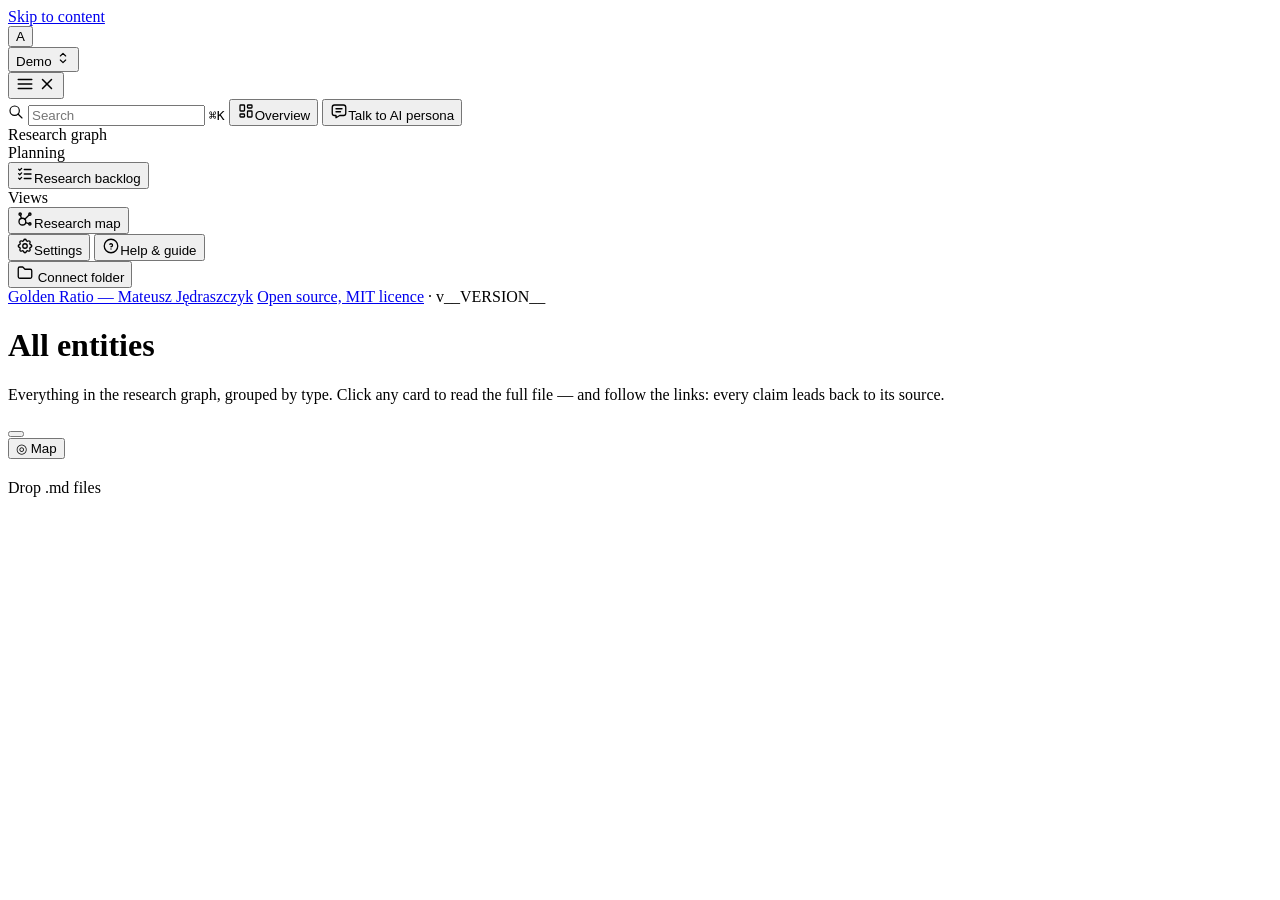
<file: app/src/shell.html>
<!DOCTYPE html>
<!-- GENERATED FILE — do not edit by hand.  Archetype Talk v__VERSION__
     Sources: app/src/{shell.html, css/*, js/*, embedded-graph.html}
     Build:   python3 scripts/build_app.py   (embed_demo.py rebuilds too)
     Verify:  python3 scripts/embed_demo.py && git diff --exit-code app/index.html
              — an empty diff proves this file is what the sources build to.
              See docs/BUILD.md; CI runs the same check on every push. -->
<html lang="en">
<head>
<meta charset="UTF-8" />
<meta name="viewport" content="width=device-width, initial-scale=1.0" />
<!-- The egress policy, stated in the artifact itself so a reviewer can verify
     it without reading 600KB of generated HTML:
       default-src 'none'  nothing loads unless listed below
       img-src             own origin, inline images (avatars, competitor icons)
                           and blob: (zip export previews) — no remote hosts
       connect-src         only Google's favicon service, and only when the user
                           turns it on in Settings ▸ Privacy & network
       'unsafe-inline'     forced by the single-file design: all CSS and JS are
                           inlined into this file, there is nothing to hash to.
                           Removing it would mean shipping separate .css/.js and
                           giving up "one file you can email".
     Frame/form/base are pinned shut: nothing here submits or embeds anything.

     AI providers (Settings ▸ AI providers) are the one opt-in hole: a host the
     user switched on there is appended to connect-src, and nothing else
     changes. A meta CSP can only tighten once it exists, so the policy is
     written by this script before anything else runs. With no provider on —
     the default — the policy below is exactly what ships. Each host must be a
     bare https origin (or http://localhost / 127.0.0.1 for a local model);
     anything else is dropped here, which is the gate, not the Settings form. -->
<script>
(function(){
  var csp = "default-src 'none'; img-src 'self' data: blob:; style-src 'self' 'unsafe-inline'; script-src 'self' 'unsafe-inline'; connect-src 'self' https://www.google.com; font-src 'self'; frame-src 'none'; object-src 'none'; form-action 'none'; base-uri 'none'";
  var hosts = [];
  try { hosts = JSON.parse(localStorage.getItem('at-ai-hosts') || '[]'); } catch (e) {}
  hosts = (Array.isArray(hosts) ? hosts : []).filter(function(h){
    return typeof h === 'string' && /^(https:\/\/[a-z0-9-]+(\.[a-z0-9-]+)+(:\d{1,5})?|http:\/\/(localhost|127\.0\.0\.1)(:\d{1,5})?)$/i.test(h);
  });
  if (hosts.length) csp = csp.replace("https://www.google.com;", "https://www.google.com " + hosts.join(' ') + ";");
  document.write('<meta http-equiv="Content-Security-Policy" content="' + csp + '" />');
})();
</script>
<title>Archetype Talk — Research graph</title>
<!-- No webfonts by design: the app is fully offline/self-contained — system font
     stack only (privacy: opening the file must not call any external host). -->
<style>
/*__STYLES__*/
</style>
</head>
<body class="lin-all lin-side">

<a href="#mainContent" class="skip-link" data-i18n="Skip to content">Skip to content</a>

<!-- Account nav — the one component that stays put across every view. It holds
     what is about YOU rather than about the graph: who you are, the language,
     a copy of everything, and the way out. Keeping these three out of the left
     rail leaves that rail as pure navigation (and room for more of it). -->
<div class="topnav" id="topNav">
  <!-- Back + where you are, on the pages below the rail (an entity, its poster) — 15-topnav.js -->
  <nav class="topnav-trail" id="navTrail" aria-label="Breadcrumb" data-i18n-aria="Breadcrumb"></nav>
  <button class="topnav-ava" id="avatarBtn" aria-haspopup="menu" aria-expanded="false" aria-label="Account menu" data-i18n-aria="Account menu"><span id="avatarInitials">A</span></button>
  <div class="topnav-menu" id="avatarMenu" role="menu" style="display:none">
    <div class="topnav-who">
      <span class="topnav-ava sm" aria-hidden="true"><span id="avatarInitials2">A</span></span>
      <span class="topnav-who-txt"><b id="avatarName">Anonymous</b><small id="avatarWs"></small></span>
    </div>
    <div class="topnav-row">
      <span data-i18n="Language">Language</span>
      <div class="lang-switch" role="group" aria-label="Language" data-i18n-aria="Language">
        <button type="button" class="lang-opt on" data-lang="en">EN</button><button type="button" class="lang-opt" data-lang="pl">PL</button>
      </div>
    </div>
    <button class="topnav-item" id="exportBtn" role="menuitem" title="Download everything currently loaded as .md files in a zip — share the graph without GitHub" data-i18n-title="Download everything currently loaded as .md files in a zip — share the graph without GitHub">
      <svg width="15" height="15" viewBox="0 0 24 24" fill="none" stroke="currentColor" stroke-width="2" stroke-linecap="round" stroke-linejoin="round"><path d="M21 15v4a2 2 0 0 1-2 2H5a2 2 0 0 1-2-2v-4"/><polyline points="7 10 12 15 17 10"/><line x1="12" y1="15" x2="12" y2="3"/></svg>
      <span data-i18n="Export .md">Export .md</span>
    </button>
    <button class="topnav-item" id="exitBtn" role="menuitem" title="Leave the project — back to the welcome screen" data-i18n-title="Leave the project — back to the welcome screen">
      <svg width="15" height="15" viewBox="0 0 24 24" fill="none" stroke="currentColor" stroke-width="2" stroke-linecap="round" stroke-linejoin="round"><path d="M9 21H5a2 2 0 0 1-2-2V5a2 2 0 0 1 2-2h4"/><polyline points="16 17 21 12 16 7"/><line x1="21" y1="12" x2="9" y2="12"/></svg>
      <span data-i18n="Exit">Exit</span>
    </button>
  </div>
</div>

<div id="galleryView">
  <div class="shell">
    <aside class="sidebar" id="sideNav">
      <div class="side-top">
      <div class="brand ws-wrap">
        <button class="ws-btn" id="wsBtn" aria-haspopup="listbox" aria-expanded="false" title="Switch workspace" data-i18n-title="Switch workspace">
          <span class="ws-ico" id="wsIco" aria-hidden="true"></span>
          <span class="ws-txt"><span class="ws-label" id="wsLabel">Demo</span><span class="ws-sub" id="wsSub"></span></span>
          <span class="ws-sel"><svg width="16" height="16" viewBox="0 0 24 24" fill="none" stroke="currentColor" stroke-width="1.75" stroke-linecap="round" stroke-linejoin="round" aria-hidden="true"><path d="M8 9l4 -4l4 4"/><path d="M16 15l-4 4l-4 -4"/></svg></span>
        </button>
        <div class="ws-menu" id="wsMenu" style="display:none" role="listbox">
          <div class="ws-menu-head">Archetype Talk — workspaces</div>
        </div>
      </div>
      <button class="nav-burger" id="navBurger" aria-label="Menu" data-i18n-aria="Menu" aria-expanded="false" aria-controls="sideNav">
        <svg class="ic-burger" width="18" height="18" viewBox="0 0 24 24" fill="none" stroke="currentColor" stroke-width="2" stroke-linecap="round"><line x1="3" y1="6" x2="21" y2="6"/><line x1="3" y1="12" x2="21" y2="12"/><line x1="3" y1="18" x2="21" y2="18"/></svg>
        <svg class="ic-close" width="18" height="18" viewBox="0 0 24 24" fill="none" stroke="currentColor" stroke-width="2" stroke-linecap="round"><line x1="18" y1="6" x2="6" y2="18"/><line x1="6" y1="6" x2="18" y2="18"/></svg>
      </button>
      </div>
      <label class="side-search" for="sideSearch">
        <svg width="16" height="16" viewBox="0 0 24 24" fill="none" stroke="currentColor" stroke-width="1.75" stroke-linecap="round" stroke-linejoin="round" aria-hidden="true"><path d="M3 10a7 7 0 1 0 14 0a7 7 0 1 0 -14 0"/><path d="M21 21l-6 -6"/></svg>
        <input id="sideSearch" type="search" placeholder="Search" data-i18n-ph="Search" aria-label="Search this workspace" data-i18n-aria="Search this workspace" autocomplete="off" />
        <kbd class="side-kbd" aria-hidden="true">⌘K</kbd>
      </label>
      <!-- no "Home" label above the first item: one entry does not need a
           section head, and the row it saves goes to the nav itself -->
      <button class="nav-item" id="dashBtn"><svg width="18" height="18" viewBox="0 0 24 24" fill="none" stroke="currentColor" stroke-width="1.75" stroke-linecap="round" stroke-linejoin="round" aria-hidden="true"><path d="M5 4h4a1 1 0 0 1 1 1v6a1 1 0 0 1 -1 1h-4a1 1 0 0 1 -1 -1v-6a1 1 0 0 1 1 -1"/><path d="M5 16h4a1 1 0 0 1 1 1v2a1 1 0 0 1 -1 1h-4a1 1 0 0 1 -1 -1v-2a1 1 0 0 1 1 -1"/><path d="M15 12h4a1 1 0 0 1 1 1v6a1 1 0 0 1 -1 1h-4a1 1 0 0 1 -1 -1v-6a1 1 0 0 1 1 -1"/><path d="M15 4h4a1 1 0 0 1 1 1v2a1 1 0 0 1 -1 1h-4a1 1 0 0 1 -1 -1v-2a1 1 0 0 1 1 -1"/></svg><span data-i18n="Overview">Overview</span></button>
      <button class="nav-item" id="chatBtn"><svg width="18" height="18" viewBox="0 0 24 24" fill="none" stroke="currentColor" stroke-width="1.75" stroke-linecap="round" stroke-linejoin="round" aria-hidden="true"><path d="M8 9h8"/><path d="M8 13h6"/><path d="M18 4a3 3 0 0 1 3 3v8a3 3 0 0 1 -3 3h-5l-5 3v-3h-2a3 3 0 0 1 -3 -3v-8a3 3 0 0 1 3 -3h12z"/></svg><span data-i18n="Talk to AI persona">Talk to AI persona</span></button>
      <div class="side-label" data-i18n="Research graph">Research graph</div>
      <nav id="tabs"></nav>
      <div class="side-label" data-i18n="Planning">Planning</div>
      <button class="nav-item" id="backlogBtn" title="Research backlog.md — the questions your persona conversations left open" data-i18n-title="Research backlog.md — the questions your persona conversations left open"><svg width="18" height="18" viewBox="0 0 24 24" fill="none" stroke="currentColor" stroke-width="1.75" stroke-linecap="round" stroke-linejoin="round" aria-hidden="true"><path d="M3.5 5.5l1.5 1.5l2.5 -2.5"/><path d="M3.5 11.5l1.5 1.5l2.5 -2.5"/><path d="M3.5 17.5l1.5 1.5l2.5 -2.5"/><path d="M11 6l9 0"/><path d="M11 12l9 0"/><path d="M11 18l9 0"/></svg><span data-i18n="Research backlog">Research backlog</span><span class="n" id="backlogCount"></span></button>
      <div class="side-label" data-i18n="Views">Views</div>
      <button class="nav-item" id="mindmapBtn"><svg width="18" height="18" viewBox="0 0 24 24" fill="none" stroke="currentColor" stroke-width="1.75" stroke-linecap="round" stroke-linejoin="round" aria-hidden="true"><path d="M5.931 6.936l1.275 4.249m5.607 5.609l4.251 1.275"/><path d="M11.683 12.317l5.759 -5.759"/><path d="M4 5.5a1.5 1.5 0 1 0 3 0a1.5 1.5 0 1 0 -3 0"/><path d="M17 5.5a1.5 1.5 0 1 0 3 0a1.5 1.5 0 1 0 -3 0"/><path d="M17 18.5a1.5 1.5 0 1 0 3 0a1.5 1.5 0 1 0 -3 0"/><path d="M4 15.5a4.5 4.5 0 1 0 9 0a4.5 4.5 0 1 0 -9 0"/></svg><span data-i18n="Research map">Research map</span></button>
      <div class="side-foot">
        <!-- Settings and Help sit at the foot, under a hairline: about the app, not the graph -->
        <div class="side-support">
          <button class="nav-item" id="settingsBtn"><svg width="18" height="18" viewBox="0 0 24 24" fill="none" stroke="currentColor" stroke-width="1.75" stroke-linecap="round" stroke-linejoin="round" aria-hidden="true"><path d="M10.325 4.317c.426 -1.756 2.924 -1.756 3.35 0a1.724 1.724 0 0 0 2.573 1.066c1.543 -.94 3.31 .826 2.37 2.37a1.724 1.724 0 0 0 1.065 2.572c1.756 .426 1.756 2.924 0 3.35a1.724 1.724 0 0 0 -1.066 2.573c.94 1.543 -.826 3.31 -2.37 2.37a1.724 1.724 0 0 0 -2.572 1.065c-.426 1.756 -2.924 1.756 -3.35 0a1.724 1.724 0 0 0 -2.573 -1.066c-1.543 .94 -3.31 -.826 -2.37 -2.37a1.724 1.724 0 0 0 -1.065 -2.572c-1.756 -.426 -1.756 -2.924 0 -3.35a1.724 1.724 0 0 0 1.066 -2.573c-.94 -1.543 .826 -3.31 2.37 -2.37c1 .608 2.296 .07 2.572 -1.065"/><path d="M9 12a3 3 0 1 0 6 0a3 3 0 0 0 -6 0"/></svg><span data-i18n="Settings">Settings</span></button>
          <button class="nav-item" id="helpBtn"><svg width="18" height="18" viewBox="0 0 24 24" fill="none" stroke="currentColor" stroke-width="1.75" stroke-linecap="round" stroke-linejoin="round" aria-hidden="true"><path d="M3 12a9 9 0 1 0 18 0a9 9 0 0 0 -18 0"/><path d="M12 16v.01"/><path d="M12 13a2 2 0 0 0 .914 -3.782a1.98 1.98 0 0 0 -2.414 .483"/></svg><span data-i18n="Help &amp; guide">Help &amp; guide</span></button>
        </div>
        <!-- Export, language and Exit moved to the account nav (top right):
             they are about you, not about the graph, and the rail is nav. -->
        <button class="btn btn-primary" id="loadBtn" title="Point the app at your project's root folder — everything stays on this computer" data-i18n-title="Point the app at your project's root folder — everything stays on this computer">
          <svg width="18" height="18" viewBox="0 0 24 24" fill="none" stroke="currentColor" stroke-width="1.75" stroke-linecap="round" stroke-linejoin="round" aria-hidden="true"><path d="M5 4h4l3 3h7a2 2 0 0 1 2 2v8a2 2 0 0 1 -2 2h-14a2 2 0 0 1 -2 -2v-11a2 2 0 0 1 2 -2"/></svg>
          <span id="loadBtnLabel" data-i18n="Connect folder">Connect folder</span>
        </button>
        <!-- The tour no longer greets anyone (the welcome card does) — so this
             nag is hidden rather than deleted: unhide it together with
             TOUR_AUTO in 14-boot-router.js to bring the tour back. -->
        <div class="side-hint" style="display:none"><button type="button" class="linklike" id="tourLink" style="font-size:inherit" data-i18n="▶ New here? Take the 1-minute tour">▶ New here? Take the 1-minute tour</button></div>
        <div class="side-credit">
          <a href="https://www.linkedin.com/in/matjedux/" target="_blank" rel="noopener noreferrer">Golden Ratio — Mateusz Jędraszczyk</a>
          <span><a href="https://github.com/Pearl1531/Archetype-talk/blob/main/LICENSE" target="_blank" rel="noopener" data-i18n="Open source, MIT licence">Open source, MIT licence</a> · <span title="Build version — the same string is in the header comment of this file and in CHANGELOG.md" data-i18n-title="Build version — the same string is in the header comment of this file and in CHANGELOG.md">v__VERSION__</span></span>
        </div>
      </div>
      <input type="file" id="fileInput" multiple style="display:none" />
      <input type="file" id="folderInput" webkitdirectory directory multiple style="display:none" />
    </aside>
    <div class="nav-scrim" id="navScrim"></div>

    <main class="main" id="mainContent">
      <!-- topbar removed — the in-view filter bar is the single search surface.
           searchInput stays as a hidden state holder (one source of truth for the
           filter query across the many renderGrid(searchInput.value) call sites). -->
      <input id="searchInput" style="display:none" aria-hidden="true" tabindex="-1" />
      <span id="count" style="display:none"></span>
      <div class="content">
        <!-- last session's folder is remembered, but the permission may not be:
             the browser only re-grants disk access inside a click, so this bar
             offers that one click instead of the whole folder picker -->
        <div id="reconnectBar" class="ro-banner" style="display:none">
          <span>📂</span><span><span data-i18n="Last time you were working in">Last time you were working in</span> <b id="reconnectName"></b><span data-i18n=". Reconnect it to load your files and save edits again.">. Reconnect it to load your files and save edits again.</span></span>
          <button class="btn btn-primary btn-sm" id="reconnectBtn" data-i18n="Reconnect">Reconnect</button>
          <button id="reconnectX" aria-label="Dismiss" data-i18n-aria="Dismiss">✕</button>
        </div>
        <div id="roBanner" class="ro-banner" style="display:none">
          <span>👁</span><span data-i18n="This browser can browse and search, but <b>can't save</b> — editing, Settings and demo cleanup need Chrome or Edge (File System Access API). Your files are never modified here.">This browser can browse and search, but <b>can't save</b> — editing, Settings and demo cleanup need Chrome or Edge (File System Access API). Your files are never modified here.</span>
          <button id="roBannerX" aria-label="Dismiss" data-i18n-aria="Dismiss">✕</button>
        </div>
        <div class="page-head">
          <h1 id="pageTitle">All entities</h1>
          <p id="pageSub">Everything in the research graph, grouped by type. Click any card to read the full file — and follow the links: every claim leads back to its source.</p>
        </div>
        <div id="sampleStat" style="max-width:760px"></div>
        <div class="fresh-bar" id="freshBar">
          <button class="btn btn-outline btn-sm" id="freshToggle"></button>
        </div>
        <div class="idea-bar" id="ideaBar" style="display:none">
          <button class="btn btn-primary btn-sm" id="newIdeaBtn" data-i18n="＋ New idea">＋ New idea</button>
          <button class="btn btn-outline btn-sm" id="ideaSortBtn" title="Order ideas by votes (request board) or A–Z" data-i18n-title="Order ideas by votes (request board) or A–Z"></button>
          <span class="idea-bar-note" data-i18n="Everyone gets one vote. Back the ideas worth building next — the count lives right in each file, so it travels with the repo.">Everyone gets one vote. Back the ideas worth building next — the count lives right in each file, so it travels with the repo.</span>
        </div>
        <!-- manual creation for the types with no bar of their own — every type
             can be added by hand, the AI prompt next to it is the shortcut -->
        <div class="idea-bar" id="newBar" style="display:none">
          <button class="btn btn-primary btn-sm" id="newEntBtn"></button>
          <button class="btn btn-outline btn-sm" id="newPromptBtn"></button>
          <span class="idea-bar-note" id="newBarNote"></span>
        </div>
        <div class="idea-bar" id="hypoBar" style="display:none">
          <button class="btn btn-primary btn-sm" id="newHypoBtn" data-i18n="＋ New hypothesis">＋ New hypothesis</button>
          <span class="idea-bar-note" data-i18n="A hunch, not a plan. It needs no proof to live here — the day it earns a Signal or Evidence, promote it to an Idea.">A hunch, not a plan. It needs no proof to live here — the day it earns a Signal or Evidence, promote it to an Idea.</span>
        </div>
        <div class="idea-bar" id="compBar" style="display:none">
          <button class="btn btn-primary btn-sm" id="newCompBtn" data-i18n="＋ New competitor">＋ New competitor</button>
          <span class="idea-bar-note" data-i18n="Just the name will do. Next time you open Claude Code it offers to do the reading for you — you choose how far back to look, 1 to 3 years.">Just the name will do. Next time you open Claude Code it offers to do the reading for you — you choose how far back to look, 1 to 3 years.</span>
        </div>
        <div class="filter-bar" id="filterBar" style="display:none">
          <label class="filter-pill">
            <svg width="13" height="13" viewBox="0 0 24 24" fill="none" stroke="currentColor" stroke-width="1.8"><path d="M4 5h16"/><path d="M7 12h10"/><path d="M10 19h4"/></svg>
            <input id="filterInput" autocomplete="off" aria-label="Filter this view" data-i18n-aria="Filter this view">
            <kbd>/</kbd>
            <span id="filterCount"></span>
            <button id="filterClear" title="Clear filter" data-i18n-title="Clear filter" aria-label="Clear filter" data-i18n-aria="Clear filter" style="display:none">✕</button>
          </label>
          <div class="view-toggle" role="group" aria-label="View">
            <button id="viewFoldersBtn" title="Folders by topic" data-i18n-title="Folders by topic" aria-label="Folders by topic" data-i18n-aria="Folders by topic" style="display:none"><svg width="14" height="14" viewBox="0 0 24 24" fill="none" stroke="currentColor" stroke-width="2" stroke-linecap="round" stroke-linejoin="round"><path d="M5 4h4l3 3h7a2 2 0 0 1 2 2v8a2 2 0 0 1-2 2H5a2 2 0 0 1-2-2V6a2 2 0 0 1 2-2"/></svg></button>
            <button id="viewSourcesBtn" title="Grouped by source or theme" data-i18n-title="Grouped by source or theme" aria-label="Grouped by source or theme" data-i18n-aria="Grouped by source or theme" style="display:none"><svg width="14" height="14" viewBox="0 0 24 24" fill="none" stroke="currentColor" stroke-width="2" stroke-linecap="round" stroke-linejoin="round"><rect x="3" y="4" width="18" height="5" rx="1.5"/><path d="M7 13h14M7 17h14M7 21h10"/></svg></button>
            <button id="viewCardsBtn" title="Card grid" data-i18n-title="Card grid" aria-label="Card grid" data-i18n-aria="Card grid"><svg width="14" height="14" viewBox="0 0 24 24" fill="none" stroke="currentColor" stroke-width="2" stroke-linecap="round" stroke-linejoin="round"><rect x="3" y="3" width="7" height="7"/><rect x="14" y="3" width="7" height="7"/><rect x="14" y="14" width="7" height="7"/><rect x="3" y="14" width="7" height="7"/></svg></button>
            <button id="viewListBtn" title="Single column" data-i18n-title="Single column" aria-label="Single column" data-i18n-aria="Single column"><svg width="14" height="14" viewBox="0 0 24 24" fill="none" stroke="currentColor" stroke-width="2" stroke-linecap="round" stroke-linejoin="round"><line x1="8" y1="6" x2="21" y2="6"/><line x1="8" y1="12" x2="21" y2="12"/><line x1="8" y1="18" x2="21" y2="18"/><line x1="3" y1="6" x2="3.01" y2="6"/><line x1="3" y1="12" x2="3.01" y2="12"/><line x1="3" y1="18" x2="3.01" y2="18"/></svg></button>
            <button id="viewTableBtn" title="Table view" data-i18n-title="Table view" aria-label="Table view" data-i18n-aria="Table view"><svg width="14" height="14" viewBox="0 0 24 24" fill="none" stroke="currentColor" stroke-width="2" stroke-linecap="round" stroke-linejoin="round"><rect x="3" y="3" width="18" height="18" rx="2" ry="2"/><line x1="3" y1="9" x2="21" y2="9"/><line x1="3" y1="15" x2="21" y2="15"/><line x1="9" y1="3" x2="9" y2="21"/></svg></button>
            <button id="viewMapBtn" title="Market map (Competitors)" data-i18n-title="Market map (Competitors)" aria-label="Market map (Competitors)" data-i18n-aria="Market map (Competitors)" style="display:none"><svg width="14" height="14" viewBox="0 0 24 24" fill="none" stroke="currentColor" stroke-width="2" stroke-linecap="round" stroke-linejoin="round"><polygon points="1 6 1 22 8 18 16 22 23 18 23 2 16 6 8 2 1 6"/><line x1="8" y1="2" x2="8" y2="18"/><line x1="16" y1="6" x2="16" y2="22"/></svg></button>
            <button id="viewCompareBtn" title="Compare side by side (Competitors)" data-i18n-title="Compare side by side (Competitors)" aria-label="Compare side by side (Competitors)" data-i18n-aria="Compare side by side (Competitors)" style="display:none"><svg width="14" height="14" viewBox="0 0 24 24" fill="none" stroke="currentColor" stroke-width="2" stroke-linecap="round" stroke-linejoin="round"><rect x="3" y="3" width="18" height="18" rx="2"/><line x1="9" y1="3" x2="9" y2="21"/><line x1="15" y1="3" x2="15" y2="21"/></svg></button>
            <button id="viewAffinityBtn" title="Affinity groups (Signals)" data-i18n-title="Affinity groups (Signals)" aria-label="Affinity groups (Signals)" data-i18n-aria="Affinity groups (Signals)" style="display:none"><svg width="14" height="14" viewBox="0 0 24 24" fill="none" stroke="currentColor" stroke-width="2" stroke-linecap="round" stroke-linejoin="round"><rect x="3" y="3" width="7" height="9"/><rect x="14" y="3" width="7" height="5"/><rect x="14" y="12" width="7" height="9"/><rect x="3" y="16" width="7" height="5"/></svg></button>
            <button id="viewHlBtn" title="Highlights by tag (Transcripts)" data-i18n-title="Highlights by tag (Transcripts)" aria-label="Highlights by tag (Transcripts)" data-i18n-aria="Highlights by tag (Transcripts)" style="display:none"><svg width="14" height="14" viewBox="0 0 24 24" fill="none" stroke="currentColor" stroke-width="2" stroke-linecap="round" stroke-linejoin="round"><path d="M12 20h9"/><path d="M16.5 3.5a2.121 2.121 0 0 1 3 3L7 19l-4 1 1-4L16.5 3.5z"/></svg></button>
          </div>
        </div>
        <div class="masonry" id="grid"></div>
      </div>
    </main>
  </div>
</div>

<dialog class="modal" id="ideaModal" aria-label="New idea">
  <div class="modal-card">
    <div class="modal-head"><h2 data-i18n="New idea">New idea</h2><button id="ideaClose" class="modal-x" aria-label="Close" data-i18n-aria="Close">✕</button></div>
    <div class="modal-body" id="ideaBody"></div>
    <div class="modal-foot">
      <span class="idea-valid" id="ideaValid"></span>
      <button class="btn btn-ghost btn-sm" id="ideaCancel" data-i18n="Cancel">Cancel</button>
      <button class="btn btn-primary btn-sm" id="ideaCreate" disabled data-i18n="Create idea">Create idea</button>
    </div>
  </div>
</dialog>

<dialog class="modal" id="newModal" aria-label="New entry">
  <div class="modal-card">
    <div class="modal-head"><h2 id="newTitle">New</h2><button id="newClose" class="modal-x" aria-label="Close" data-i18n-aria="Close">✕</button></div>
    <div class="modal-body" id="newBody"></div>
    <div class="modal-foot">
      <span class="idea-valid" id="newValid"></span>
      <button class="btn btn-ghost btn-sm" id="newCancel" data-i18n="Cancel">Cancel</button>
      <button class="btn btn-primary btn-sm" id="newCreate" disabled data-i18n="Create">Create</button>
    </div>
  </div>
</dialog>

<dialog class="modal" id="hypoModal" aria-label="New hypothesis">
  <div class="modal-card">
    <div class="modal-head"><h2 data-i18n="New hypothesis">New hypothesis</h2><button id="hypoClose" class="modal-x" aria-label="Close" data-i18n-aria="Close">✕</button></div>
    <div class="modal-body" id="hypoBody"></div>
    <div class="modal-foot">
      <span class="idea-valid" id="hypoValid"></span>
      <button class="btn btn-ghost btn-sm" id="hypoCancel" data-i18n="Cancel">Cancel</button>
      <button class="btn btn-primary btn-sm" id="hypoCreate" disabled data-i18n="Save hypothesis">Save hypothesis</button>
    </div>
  </div>
</dialog>

<dialog class="modal" id="compModal" aria-label="New competitor">
  <div class="modal-card">
    <div class="modal-head"><h2 data-i18n="New competitor">New competitor</h2><button id="compClose" class="modal-x" aria-label="Close" data-i18n-aria="Close">✕</button></div>
    <div class="modal-body" id="compBody"></div>
    <div class="modal-foot">
      <span class="idea-valid" id="compValid"></span>
      <button class="btn btn-ghost btn-sm" id="compCancel" data-i18n="Cancel">Cancel</button>
      <button class="btn btn-primary btn-sm" id="compCreate" disabled data-i18n="Add competitor">Add competitor</button>
    </div>
  </div>
</dialog>

<dialog class="modal" id="tourModal" aria-label="Intro tour">
  <div class="modal-card tour-card">
    <button class="modal-x" id="tourSkip" aria-label="Skip the tour" data-i18n-aria="Skip the tour">✕</button>
    <div class="tour-body" id="tourBody"></div>
    <div class="tour-foot">
      <div class="tour-dots" id="tourDots"></div>
      <div class="tour-nav">
        <button class="btn btn-ghost btn-sm" id="tourBack" data-i18n="Back">Back</button>
        <button class="btn btn-primary btn-sm" id="tourNext" data-i18n="Next">Next</button>
      </div>
    </div>
  </div>
</dialog>

<div id="posterView" aria-hidden="true"></div>

<!-- Projects — rendered by 13c-projects.js; owns the window while it is open -->
<div id="projectsView" aria-hidden="true"></div>
<!-- first run only: the welcome card + its particle field (13d-welcome.js) -->
<div id="welcomeView" aria-hidden="true"></div>

<div class="detail" id="detailView">
  <div class="detail-wrap">
    <div class="crumbs">
      <span class="spacer"></span>
      <button class="btn btn-ghost btn-sm" id="mapHereBtn" title="See this entity in the context of its connections" data-i18n-title="See this entity in the context of its connections" data-i18n="◎ Map">◎ Map</button>
      <button class="btn btn-ghost btn-sm" id="posterHereBtn" style="display:none" data-i18n="Poster">Poster</button>
      <button class="btn btn-ghost btn-sm" id="deleteDraftBtn" style="display:none" title="Delete this local draft" data-i18n-title="Delete this local draft" data-i18n="Delete draft">Delete draft</button>
      <button class="btn btn-outline btn-sm" id="editBtn" style="display:none" data-i18n="Edit">Edit</button>
    </div>
    <div class="detail-card">
      <div class="p-hero" id="pHero" style="display:none"></div>
      <div class="detail-head">
        <div class="detail-head-main">
          <div class="kicker" id="dKicker"></div>
          <h2 id="dName"></h2>
          <div class="sub" id="dSub"></div>
          <div class="ground-row" id="dGround"></div>
          <div class="detail-vote" id="dVote"></div>
          <div class="icon-ctl" id="dIconCtl" style="display:none">
            <button class="btn btn-outline btn-sm" id="icFetch" data-i18n="Fetch favicon">Fetch favicon</button>
            <button class="btn btn-outline btn-sm" id="icUpload" data-i18n="Upload icon…">Upload icon…</button>
            <button class="btn btn-ghost btn-sm" id="icRemove" data-i18n="Remove">Remove</button>
            <input type="file" id="icFile" accept="image/*" style="display:none">
          </div>
          <div class="source-note" id="dSource"></div>
        </div>
        <div class="detail-avatar" id="dAvatar"></div>
      </div>
      <div class="doc-tools" id="docTools" style="display:none">
        <svg width="13" height="13" viewBox="0 0 24 24" fill="none" stroke="currentColor" stroke-width="1.8"><circle cx="11" cy="11" r="7"/><path d="M21 21l-4.3-4.3"/></svg>
        <input id="findInput" placeholder="Find in transcript…" data-i18n-ph="Find in transcript…" autocomplete="off">
        <span id="findCount"></span>
        <button id="findPrev" title="Previous match (Shift+Enter)" data-i18n-title="Previous match (Shift+Enter)" aria-label="Previous match (Shift+Enter)" data-i18n-aria="Previous match (Shift+Enter)">↑</button>
        <button id="findNext" title="Next match (Enter)" data-i18n-title="Next match (Enter)" aria-label="Next match (Enter)" data-i18n-aria="Next match (Enter)">↓</button>
        <span class="doc-tools-spacer"></span>
        <label class="use-wrap" id="useWrap">
          <span class="use-label" data-i18n="Use in analysis">Use in analysis</span>
          <span class="switch"><input type="checkbox" id="useChk" aria-label="Use this transcript in analyses and stats" data-i18n-aria="Use this transcript in analyses and stats"><i></i></span>
        </label>
      </div>
      <div class="p-body" id="pBody">
        <nav class="p-toc" id="pToc" style="display:none"></nav>
        <div class="doc" id="doc"></div>
      </div>
      <div id="editorWrap" style="display:none">
        <textarea class="editor" id="editor" spellcheck="false"></textarea>
        <div class="edit-actions">
          <button class="btn btn-primary btn-sm" id="saveBtn" data-i18n="Save">Save</button>
          <button class="btn btn-ghost btn-sm" id="cancelEditBtn" data-i18n="Cancel">Cancel</button>
          <span class="edit-note" data-i18n="Writes straight to the .md file on disk.">Writes straight to the .md file on disk.</span>
        </div>
      </div>
    </div>
  </div>
</div>

<!-- The page-wide footer is gone: it said the same thing as the credit at the
     foot of the rail, ran the full width under the sidebar, and the only line
     of its own — the build version — now sits with that credit. -->

<div class="toast" id="toast" role="status" aria-live="polite"></div>
<div class="dropmask" id="dropmask"><div class="inner" data-i18n="Drop .md files">Drop .md files</div></div>

<!-- EMBEDDED-GRAPH:START (generated by scripts/embed_demo.py — do not edit by hand) -->
<!--__EMBEDDED__-->
<!--__SKILLS__-->
<!-- EMBEDDED-GRAPH:END -->

<script>
//__APP_JS__
</script>
</body>
</html>
</file>
